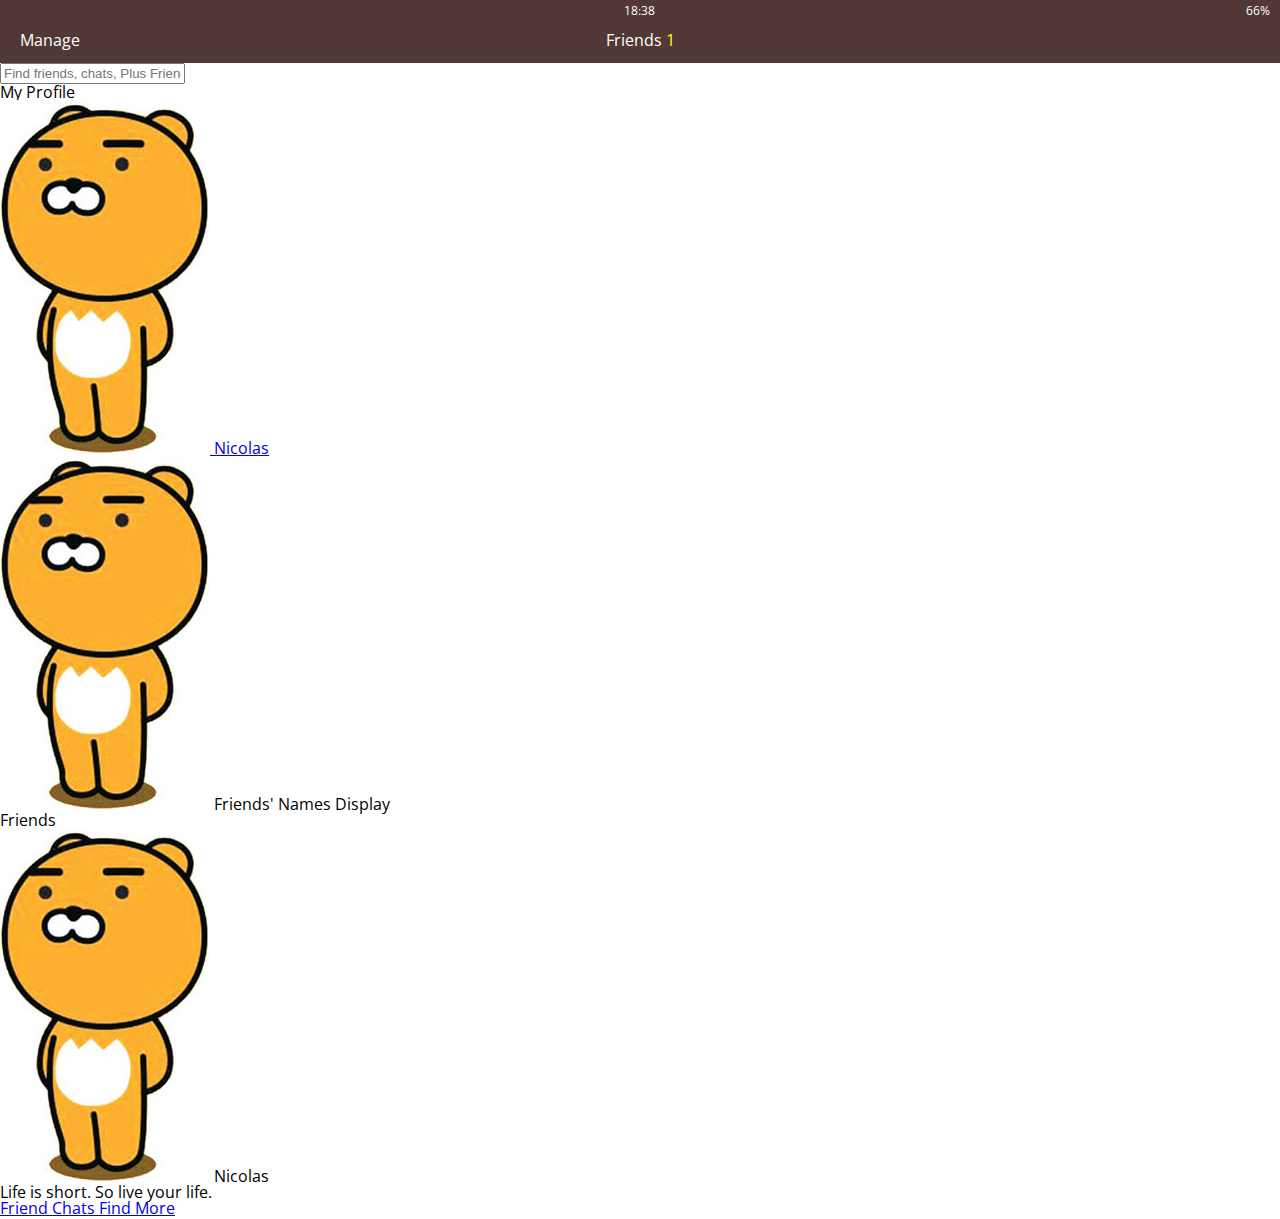
<file: index.html>
<!DOCTYPE html>
<html lang="en">
<head>
  <meta charset="UTF-8">
  <meta name="viewport" content="width=device-width, initial-scale=1.0">
  <meta http-equiv="X-UA-Compatible" content="ie=edge">
  <link rel="stylesheet" href="https://use.fontawesome.com/releases/v5.6.1/css/all.css" integrity="sha384-gfdkjb5BdAXd+lj+gudLWI+BXq4IuLW5IT+brZEZsLFm++aCMlF1V92rMkPaX4PP" crossorigin="anonymous">
  <title>Friends</title>
  <link rel="stylesheet" href="css/style.css">
</head>
<body>
  <header class="top-header">
    <div class="header__top">
      <div class="header__column">
        <!-- plane icon -->
        <i class="fas fa-fighter-jet"></i>
        <!-- wifi icon -->
        <i class="fas fa-wifi"></i>
      </div>
      <div class="header__column">
        <span class="header__time">18:38</span>
      </div>
      <div class="header__column">
        <!-- moon icon -->
        <i class="far fa-moon"></i>
        <!-- bluetooth icon -->
        <i class="fab fa-bluetooth-b"></i>
        <span class="header__battery">66%<i class="fa fa-battery-full"></i></span> <!-- battery icon -->
      </div>
    </div>
    <div class="header__bottom">
      <div class="header__column">
        <span class="header__text">Manage</span>
      </div>
      <div class="header__column">
        <span class="header__text">Friends <span class="header__number">1</span></span>
      </div>
      <div class="header__column">
        <i class="fa fa-cog fa-lg"></i>
      </div>
    </div>
  </header>

  <main class="friends">
    <div class="search-bar">
      <i class="fa fa-search"></i>
      <input type="text" placeholder="Find friends, chats, Plus Friends">
    </div>
    <section class="friends__section">
      <header class="friends__section-header">
        <h6 class="friends__section-title">My Profile</h6>
      </header>
      <div class="friends__section-rows">
        <div class="friends__section-row">
            <a href="profile.html">
                <img src="images/ryan.jpg" alt="">
                <span class="fiends__section-name">Nicolas</span>
            </a>
        </div>
        <div class="friends__section-row">
          <img src="images/ryan.jpg" alt="">
          <span class="fiends__section-name">Friends' Names Display</span>
        </div>
      </div>
    </section>
    <section class="friends__section">
      <header class="friends__section-header">
        <h6 class="friends__section-title">Friends</h6>
      </header>
      <div class="friends__section-rows">
        <div class="friends__section-row with-tagline">
          <div class="friends__section-column">
              <img src="images/ryan.jpg" alt="">
              <span class="friends__section-name">Nicolas</span>
          </div>
          <span class="friends__section-tagline">
            Life is short. So live your life.
          </span>
        </div>
      </div>
    </section>
  </main>

  <nav class="tab-bar">
    <a href="index.html" class="tab-bar__tab tab-bar__tab--selected">
      <i class="fa fa-user"></i>
      <span class="tab-bar__title">Friend</span>
    </a>
    <a href="chats.html" class="tab-bar__tab">
      <i class="fa fa-comment"></i>
      <span class="tab-bar__title">Chats</span>
    </a>
    <a href="find.html" class="tab-bar__tab">
      <i class="fa fa-search"></i>
      <span class="tab-bar__title">Find</span>
    </a>
    <a href="more.html" class="tab-bar__tab">
      <i class="fa fa-ellipsis-h"></i>
      <span class="tab-bar__title">More</span>
    </a>
  </nav>


</body>
</html>
</file>
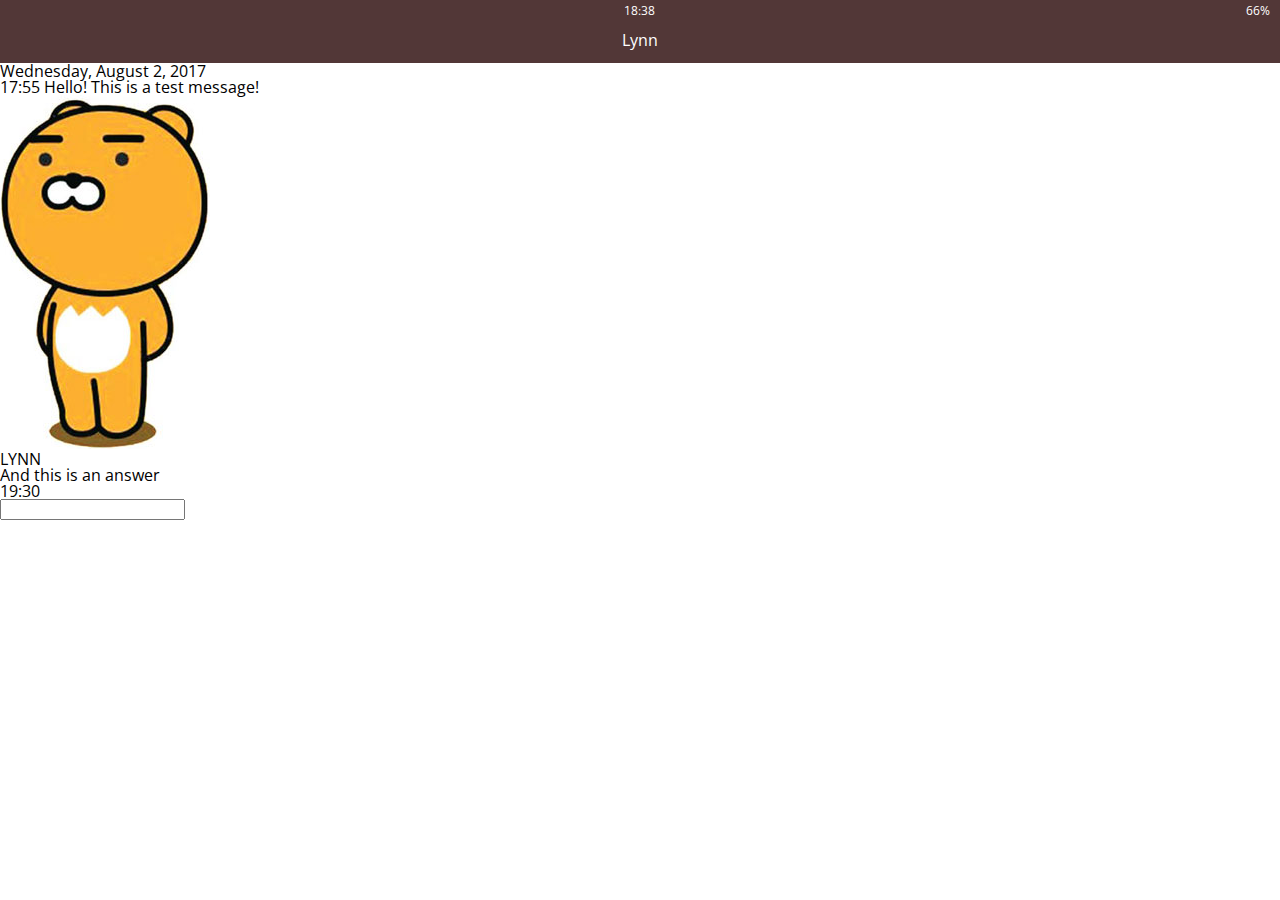
<file: chat.html>
<!DOCTYPE html>
<html lang="en">
<head>
  <meta charset="UTF-8">
  <meta name="viewport" content="width=device-width, initial-scale=1.0">
  <meta http-equiv="X-UA-Compatible" content="ie=edge">
  <link rel="stylesheet" href="https://use.fontawesome.com/releases/v5.6.1/css/all.css" integrity="sha384-gfdkjb5BdAXd+lj+gudLWI+BXq4IuLW5IT+brZEZsLFm++aCMlF1V92rMkPaX4PP" crossorigin="anonymous">
  <title>Chat</title>
  <link rel="stylesheet" href="css/style.css">
</head>
<body>
  <header class="top-header">
    <div class="header__top">
      <div class="header__column">
        <!-- plane icon -->
        <i class="fas fa-fighter-jet"></i>
        <!-- wifi icon -->
        <i class="fas fa-wifi"></i>
      </div>
      <div class="header__column">
        <span class="header__time">18:38</span>
      </div>
      <div class="header__column">
        <!-- moon icon -->
        <i class="far fa-moon"></i>
        <!-- bluetooth icon -->
        <i class="fab fa-bluetooth-b"></i>
        <span class="header__battery">66%<i class="fa fa-battery-full"></i></span> <!-- battery icon -->
      </div>
    </div>
    <div class="header__bottom">
      <div class="header__column">
        <a href="chats.html">
          <i class="fa fa-chevron-left fa-lg"></i>
        </a>
      </div>
      <div class="header__column">
        <span class="header__text">Lynn</span>
      </div>
      <div class="header__column">
        <i class="fa fa-search"></i>
        <i class="fa fa-bars"></i>
      </div>
    </div>
  </header>
  <main class="chat">
    <div class="date-divider">
      <span class="date-divider__text">Wednesday, August 2, 2017</span>
    </div>
    <div class="chat__message chat__message-from-me">
      <span class="chat__message-time">17:55</span>
      <span class="chat__message-body">
        Hello! This is a test message!
      </span>
    </div>
    <div class="chat__message chat__message--to-me">
      <img src="images/ryan.jpg" class="chat--message-avatar">
      <div class="chat__message-center">
        <h3 class="chat__message-username">LYNN</h3>
        <span class="chat__message-body">
          And this is an answer
        </span>
      </div>
      <span class="chat__message-time">19:30</span>
    </div>
  </main>
  <div class="type-message">
    <i class="fa fa-plus fa-2x"></i>
    <div class="type-message__input">
      <input type="text">
      <i class="far fa-smile"></i>
      <span class="record-message">
        <i class="fas fa-microphone"></i>
      </span>
    </div>
  </div>
</body>
</html>
</file>
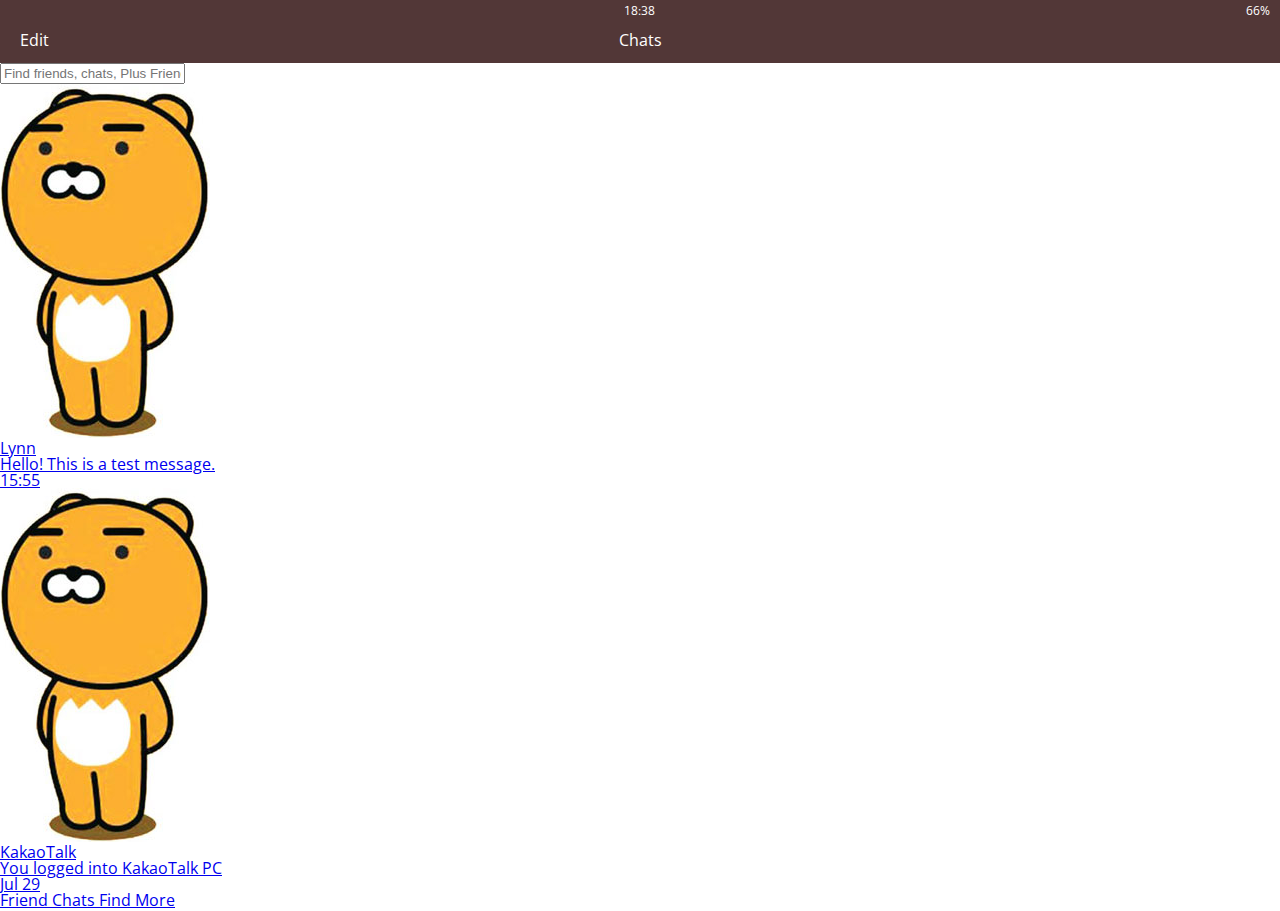
<file: chats.html>
<!DOCTYPE html>
<html lang="en">
<head>
  <meta charset="UTF-8">
  <meta name="viewport" content="width=device-width, initial-scale=1.0">
  <meta http-equiv="X-UA-Compatible" content="ie=edge">
  <link rel="stylesheet" href="https://use.fontawesome.com/releases/v5.6.1/css/all.css" integrity="sha384-gfdkjb5BdAXd+lj+gudLWI+BXq4IuLW5IT+brZEZsLFm++aCMlF1V92rMkPaX4PP" crossorigin="anonymous">
  <title>Chats</title>
  <link rel="stylesheet" href="css/style.css">
</head>
<body>
  <header class="top-header">
    <div class="header__top">
      <div class="header__column">
        <!-- plane icon -->
        <i class="fas fa-fighter-jet"></i>
        <!-- wifi icon -->
        <i class="fas fa-wifi"></i>
      </div>
      <div class="header__column">
        <span class="header__time">18:38</span>
      </div>
      <div class="header__column">
        <!-- moon icon -->
        <i class="far fa-moon"></i>
        <!-- bluetooth icon -->
        <i class="fab fa-bluetooth-b"></i>
        <span class="header__battery">66%<i class="fa fa-battery-full"></i></span> <!-- battery icon -->
      </div>
    </div>
    <div class="header__bottom">
      <div class="header__column">
        <span class="header__text">Edit</span>
      </div>
      <div class="header__column">
        <span class="header__text">Chats <i class="fa fa-caret-down"></i></span>
      </div>
      <div class="header__column">

      </div>
    </div>
  </header>
  <main class="chats">
    <div class="search-bar">
      <i class="fa fa-search"></i>
      <input type="text" placeholder="Find friends, chats, Plus Friends">
    </div>
    <ul class="chats__list">
      <li class="chats__chat">
        <a href="chat.html">
          <div class="chat__content">
            <img src="images/ryan.jpg">
            <div class="chat__preview">
              <h3 class="chat__user">Lynn</h3>
              <span class="chat__last-message">Hello! This is a test message.</span>
            </div>
          </div>
          <span class="chat__date-time">
            15:55
          </span>
        </a>
      </li>
      <li class="chats__chat">
        <a href="chat.html">
          <div class="chat__content">
            <img src="images/ryan.jpg">
            <div class="chat__preview">
              <h3 class="chat__user">KakaoTalk</h3>
              <span class="chat__last-message">You logged into KakaoTalk PC </span>
            </div>
          </div>
          <span class="chat__date-time">
            Jul 29
          </span>
        </a>
      </li>
    </ul>

    <div class="chat-btn">
      <i class="fa fa-comment"></i>
    </div>
  </main>
  <nav class="tab-bar">
    <a href="index.html" class="tab-bar__tab">
      <i class="fa fa-user"></i>
      <span class="tab-bar__title">Friend</span>
    </a>
    <a href="chats.html" class="tab-bar__tab">
      <i class="fa fa-comment"></i>
      <span class="tab-bar__title">Chats</span>
    </a>
    <a href="find.html" class="tab-bar__tab">
      <i class="fa fa-search"></i>
      <span class="tab-bar__title">Find</span>
    </a>
    <a href="more.html" class="tab-bar__tab">
      <i class="fa fa-ellipsis-h"></i>
      <span class="tab-bar__title">More</span>
    </a>
  </nav>
</body>
</html>
</file>
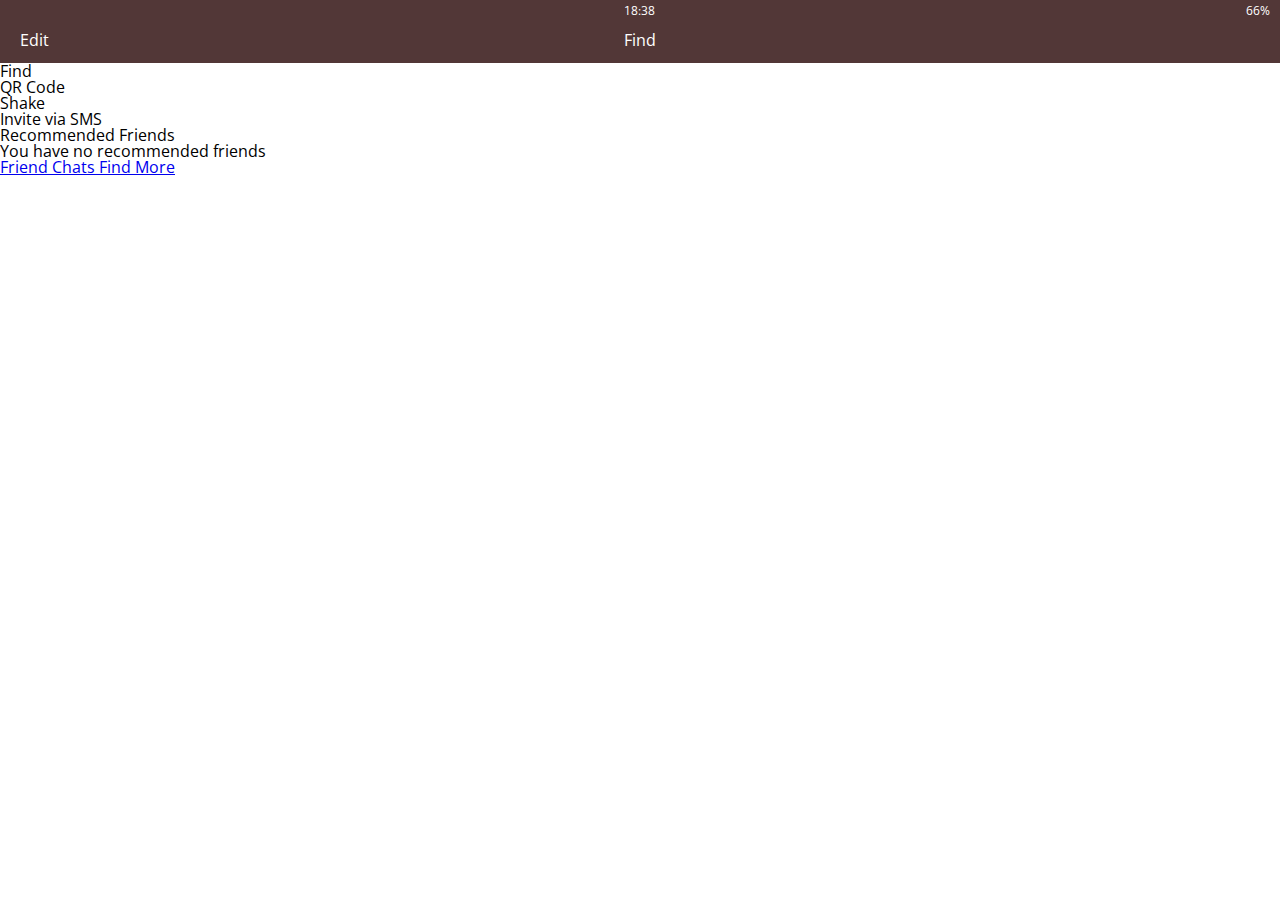
<file: find.html>
<!DOCTYPE html>
<html lang="en">
<head>
  <meta charset="UTF-8">
  <meta name="viewport" content="width=device-width, initial-scale=1.0">
  <meta http-equiv="X-UA-Compatible" content="ie=edge">
  <link rel="stylesheet" href="https://use.fontawesome.com/releases/v5.6.1/css/all.css" integrity="sha384-gfdkjb5BdAXd+lj+gudLWI+BXq4IuLW5IT+brZEZsLFm++aCMlF1V92rMkPaX4PP" crossorigin="anonymous">
  <title>Find</title>
  <link rel="stylesheet" href="css/style.css">
</head>
<body>
  <header class="top-header">
    <div class="header__top">
      <div class="header__column">
        <!-- plane icon -->
        <i class="fas fa-fighter-jet"></i>
        <!-- wifi icon -->
        <i class="fas fa-wifi"></i>
      </div>
      <div class="header__column">
        <span class="header__time">18:38</span>
      </div>
      <div class="header__column">
        <!-- moon icon -->
        <i class="far fa-moon"></i>
        <!-- bluetooth icon -->
        <i class="fab fa-bluetooth-b"></i>
        <span class="header__battery">66%<i class="fa fa-battery-full"></i></span> <!-- battery icon -->
      </div>
    </div>
    <div class="header__bottom">
      <div class="header__column">
        <span class="header__text">Edit</span>
      </div>
      <div class="header__column">
        <span class="header__text">Find</span>
      </div>
      <div class="header__column">

      </div>
    </div>
  </header>
  <main class="find">
    <section class="find__options">
      <div class="find_option">
        <i class="fa fa-address-book fa-lg"></i>
        <span class="find__option-title">Find</span>
      </div>
      <div class="find_option">
        <i class="fa fa-qrcode fa-lg"></i>
        <span class="find__option-title">QR Code</span>
      </div>
      <div class="find_option">
        <i class="fa fa-mobile-alt fa-lg"></i>
        <span class="find__option-title">Shake</span>
      </div>
      <div class="find_option">
        <i class="far fa-envelope fa-lg"></i>
        <span class="find__option-title">Invite via SMS</span>
      </div>
    </section>
    <section class="find__recommended">
      <header>
        <h6 class="recommended__title">Recommended Friends</h6>
      </header>
      <div class="recommended__none">
        <span class="recommended__text">You have no recommended friends</span>
      </div>
    </section>
  </main>

  <nav class="tab-bar">
    <a href="index.html" class="tab-bar__tab">
      <i class="fa fa-user"></i>
      <span class="tab-bar__title">Friend</span>
    </a>
    <a href="chats.html" class="tab-bar__tab">
      <i class="fa fa-comment"></i>
      <span class="tab-bar__title">Chats</span>
    </a>
    <a href="find.html" class="tab-bar__tab tab-bar__tab--selected">
      <i class="fa fa-search"></i>
      <span class="tab-bar__title">Find</span>
    </a>
    <a href="more.html" class="tab-bar__tab">
      <i class="fa fa-ellipsis-h"></i>
      <span class="tab-bar__title">More</span>
    </a>
  </nav>
</body>
</html>
</file>
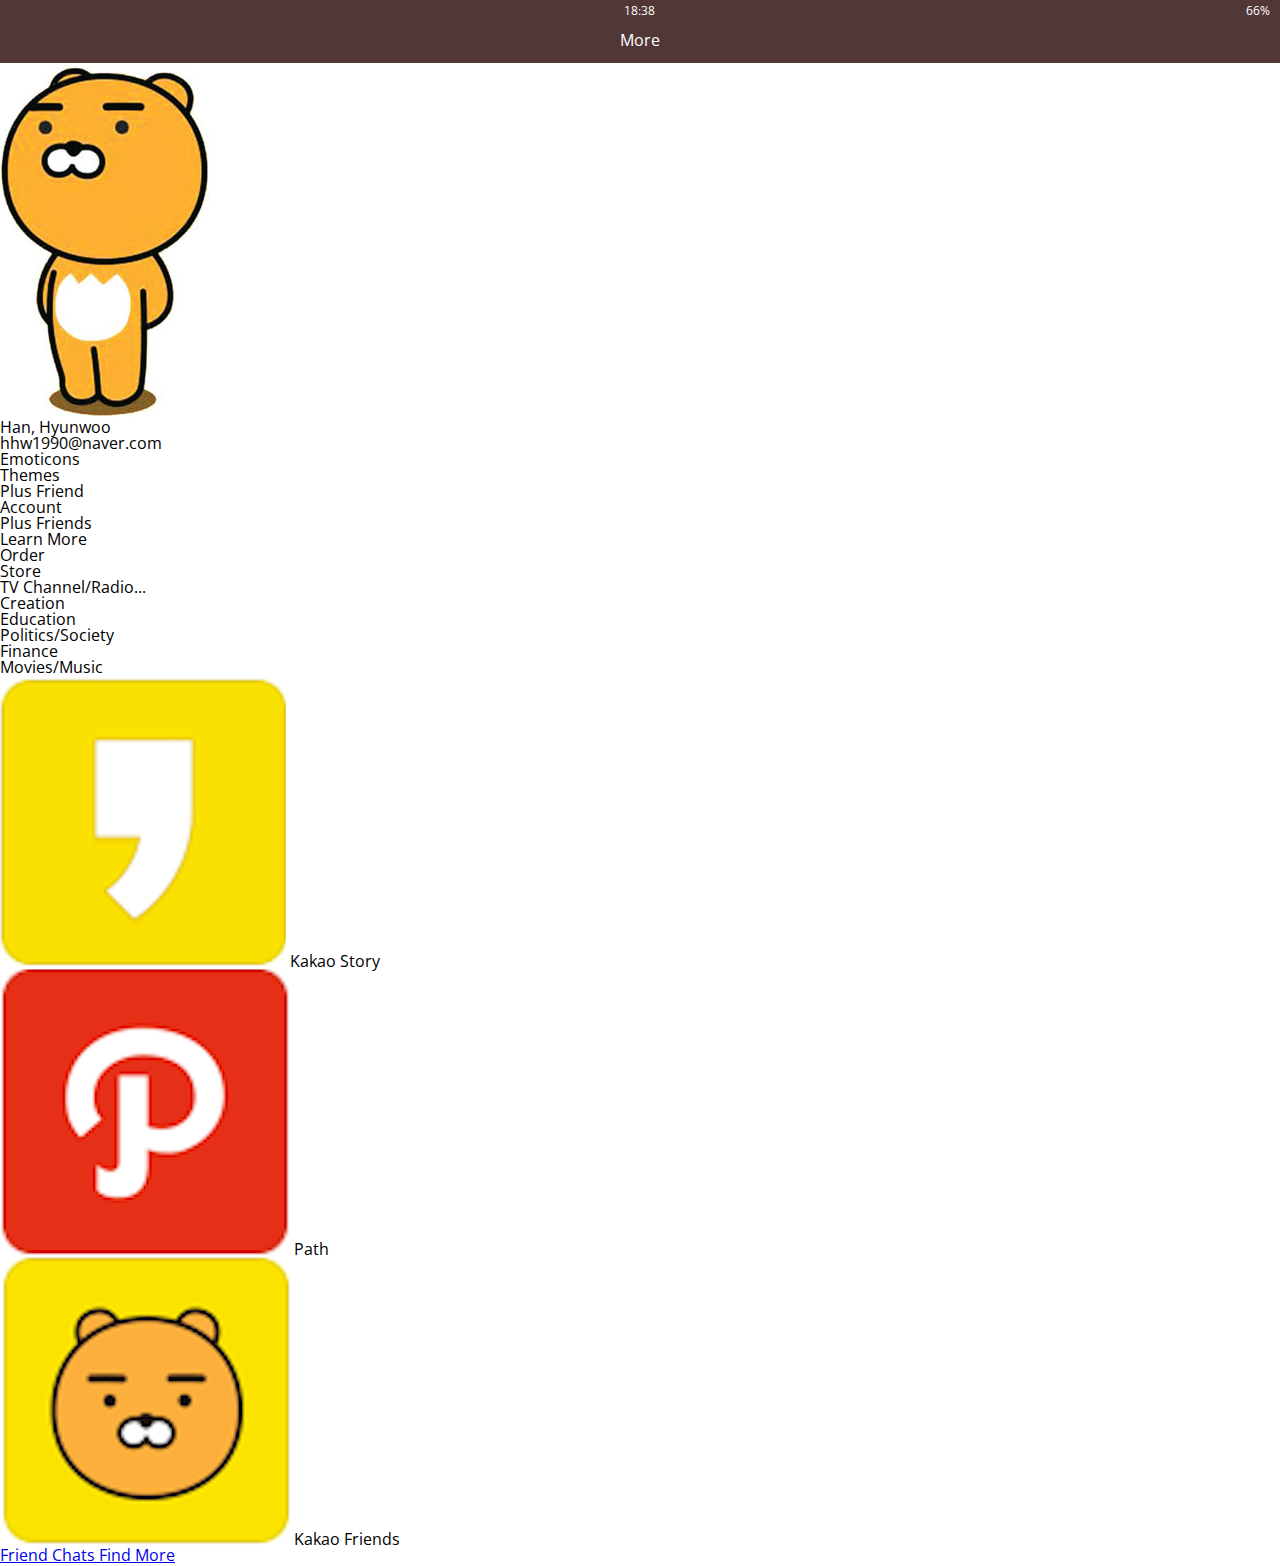
<file: more.html>
<!DOCTYPE html>
<html lang="en">
<head>
  <meta charset="UTF-8">
  <meta name="viewport" content="width=device-width, initial-scale=1.0">
  <meta http-equiv="X-UA-Compatible" content="ie=edge">
  <link rel="stylesheet" href="https://use.fontawesome.com/releases/v5.6.1/css/all.css" integrity="sha384-gfdkjb5BdAXd+lj+gudLWI+BXq4IuLW5IT+brZEZsLFm++aCMlF1V92rMkPaX4PP" crossorigin="anonymous">
  <title>More</title>
  <link rel="stylesheet" href="css/style.css">
</head>
<body>
  <header class="top-header">
    <div class="header__top">
      <div class="header__column">
        <!-- plane icon -->
        <i class="fas fa-fighter-jet"></i>
        <!-- wifi icon -->
        <i class="fas fa-wifi"></i>
      </div>
      <div class="header__column">
        <span class="header__time">18:38</span>
      </div>
      <div class="header__column">
        <!-- moon icon -->
        <i class="far fa-moon"></i>
        <!-- bluetooth icon -->
        <i class="fab fa-bluetooth-b"></i>
        <span class="header__battery">66%<i class="fa fa-battery-full"></i></span> <!-- battery icon -->
      </div>
    </div>
    <div class="header__bottom">
      <div class="header__column">

      </div>
      <div class="header__column">
        <span class="header__text">More</span>
      </div>
      <div class="header__column">
        <i class="fa fa-cog fa-lg"></i>
      </div>
    </div>
  </header>
  <main class="more">

    <header class="more__header">
      <div class="more-header__column">
        <img src="images/ryan.jpg" alt="">
        <div class="more-header__info">
          <h3 class="more-header__title">
            Han, Hyunwoo
          </h3>
          <span class="more-header__subititle">
            hhw1990@naver.com
          </span>
        </div>
      </div>
      <i class="far fa-comment fa-2x"></i>
    </header>

    <section class="more__options">
      <div class="more__option">
          <i class="far fa-smile fa-2x"></i>
          <span class="more__option-title">Emoticons</span>
      </div>
      <div class="more__option">
          <i class="fas fa-paint-brush fa-2x"></i>
          <span class="more__option-title">Themes</span>
      </div>
      <div class="more__option">
          <i class="far fa-hand-peace fa-2x"></i>
          <span class="more__option-title">Plus Friend</span>
      </div>
      <div class="more__option">
          <i class="far fa-user-circle fa-2x"></i>
          <span class="more__option-title">Account</span>
      </div>
    </section>

    <section class="more__plus-friends">
      <header class="plus-friends__header">
        <h2 class="plus-friends__title">Plus Friends</h2>
        <span class="plus-friends__learn-more">
          <i class="fa fa-info-circle"></i>
          Learn More
        </span>
      </header>
      <div class="plus-friends__items">
        <div class="plus-friends__item">
            <i class="fas fa-utensils">Order</i>
            <span class="plus-friends__item-title"></span>
        </div>
        <div class="plus-friends__item">
            <i class="fas fa-home"></i>
            <span class="plus-friends__item-title">Store</span>
        </div>
        <div class="plus-friends__item">
            <i class="fas fa-tv"></i>
            <span class="plus-friends__item-title">TV Channel/Radio...</span>
        </div>
        <div class="plus-friends__item">
            <i class="fas fa-pencil-alt"></i>
            <span class="plus-friends__item-title">Creation</span>
        </div>
        <div class="plus-friends__item">
            <i class="fas fa-graduation-cap"></i>
            <span class="plus-friends__item-title">Education</span>
        </div>
        <div class="plus-friends__item">
            <i class="fas fa-landmark"></i>
            <span class="plus-friends__item-title">Politics/Society</span>
        </div>
        <div class="plus-friends__item">
            <i class="fas fa-won-sign"></i>
            <span class="plus-friends__item-title">Finance</span>
        </div>
        <div class="plus-friends__item">
            <i class="fas fa-video"></i>
            <span class="plus-friends__item-title">Movies/Music</span>
        </div>
      </div>
    </section>

    <section class="more__options">
      <div class="more__option">
          <img src="images/kakaoStory.png" alt="" class="more__options-image">
          <span class="more__options-title">Kakao Story</span>
      </div>
      <div class="more__option">
          <img src="images/path.png" alt="" class="more__options-image">
          <span class="more__options-title">Path</span>
      </div>
      <div class="more__option">
          <img src="images/kakaoFriends.png" alt="" class="more__options-image">
          <span class="more__options-title">Kakao Friends</span>
      </div>
    </section>

  </main>
  <nav class="tab-bar">
    <a href="index.html" class="tab-bar__tab">
      <i class="fa fa-user"></i>
      <span class="tab-bar__title">Friend</span>
    </a>
    <a href="chats.html" class="tab-bar__tab">
      <i class="fa fa-comment"></i>
      <span class="tab-bar__title">Chats</span>
    </a>
    <a href="find.html" class="tab-bar__tab">
      <i class="fa fa-search"></i>
      <span class="tab-bar__title">Find</span>
    </a>
    <a href="more.html" class="tab-bar__tab tab-bar__tab--selected">
      <i class="fa fa-ellipsis-h"></i>
      <span class="tab-bar__title">More</span>
    </a>
  </nav>
</body>
</html>
</file>
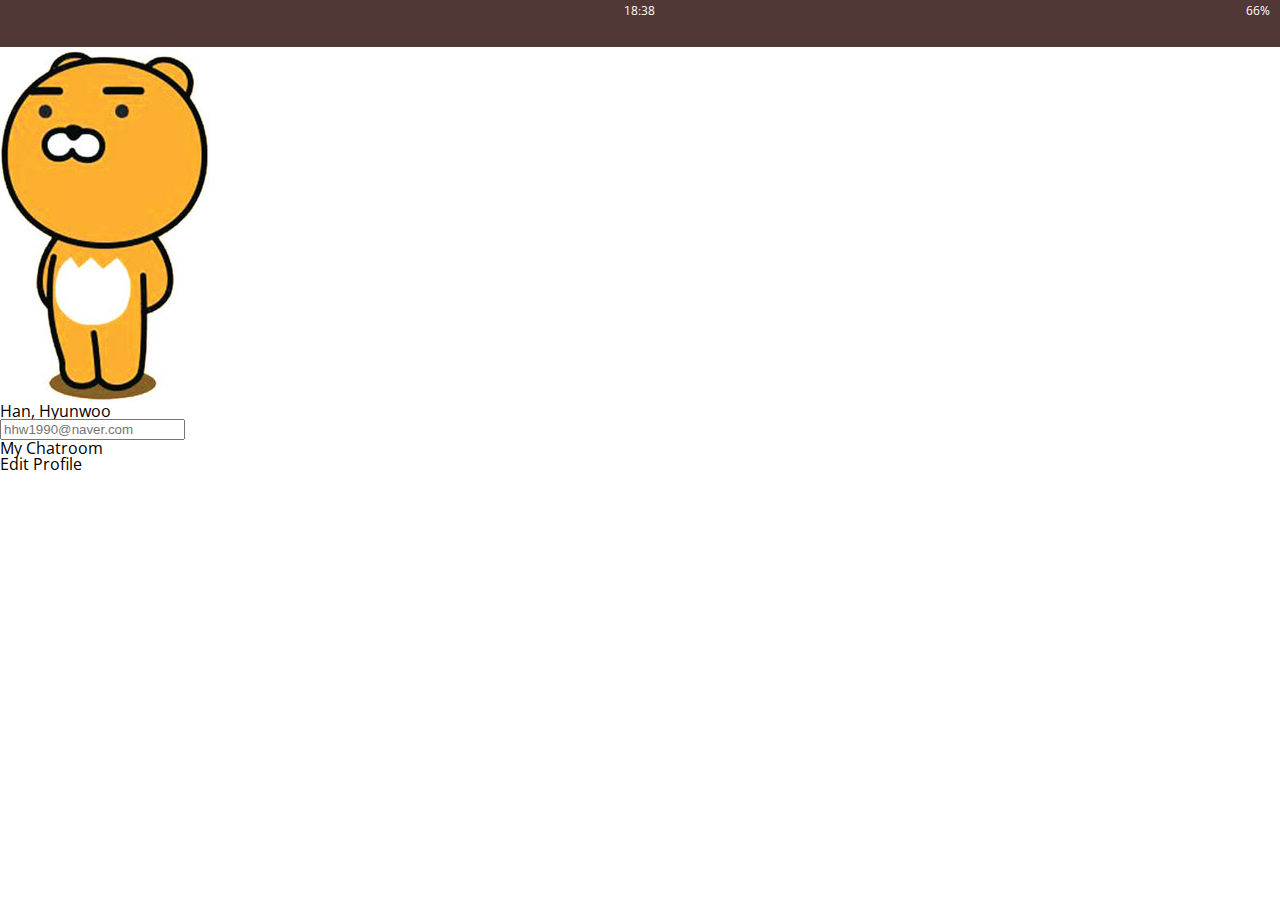
<file: profile.html>
<!DOCTYPE html>
<html lang="en">
<head>
  <meta charset="UTF-8">
  <meta name="viewport" content="width=device-width, initial-scale=1.0">
  <meta http-equiv="X-UA-Compatible" content="ie=edge">
  <link rel="stylesheet" href="https://use.fontawesome.com/releases/v5.6.1/css/all.css" integrity="sha384-gfdkjb5BdAXd+lj+gudLWI+BXq4IuLW5IT+brZEZsLFm++aCMlF1V92rMkPaX4PP" crossorigin="anonymous">
  <title>Profile</title>
  <link rel="stylesheet" href="css/style.css">
</head>
<body>
  <header class="top-header">
    <div class="header__top">
      <div class="header__column">
        <!-- plane icon -->
        <i class="fas fa-fighter-jet"></i>
        <!-- wifi icon -->
        <i class="fas fa-wifi"></i>
      </div>
      <div class="header__column">
        <span class="header__time">18:38</span>
      </div>
      <div class="header__column">
        <!-- moon icon -->
        <i class="far fa-moon"></i>
        <!-- bluetooth icon -->
        <i class="fab fa-bluetooth-b"></i>
        <span class="header__battery">66%<i class="fa fa-battery-full"></i></span> <!-- battery icon -->
      </div>
    </div>
    <div class="header__bottom">
      <div class="header__column">
        <a href="index.html">
          <i class="fa fa-times fa-lg"></i>
        </a>
      </div>
      <div class="header__column">

      </div>
      <div class="header__column">
        <i class="fa fa-user fa-lg"></i>
      </div>
    </div>
  </header>
  <main class="profile">
    <header class="profile__header">
      <img src="images/ryan.jpg" alt="">
      <h3 class="profile__header-title">Han, Hyunwoo</h3>
    </header>
    <input type="text" placeholder="hhw1990@naver.com">
    <div class="profile__actions">
      <div class="profile__action">
        <span class="profile__action-circle">
            <i class="fa fa-comment fa-2x"></i>
        </span>
        <span class="profile__action-title">My Chatroom</span>
      </div>
      <div class="profile__action">
        <span class="profile__action-circle">
            <i class="fas fa-pencil-alt fa-2x"></i>
        </span>
        <span class="profile__action-title">Edit Profile</span>
      </div>
    </div>
  </main>
</body>
</html>
</file>
<file: css/style.css>
@import url('https://fonts.googleapis.com/css?family=Open+Sans:400,600');
@import 'reset.css';
@import 'globals.css';
@import 'header.css';
</file>
